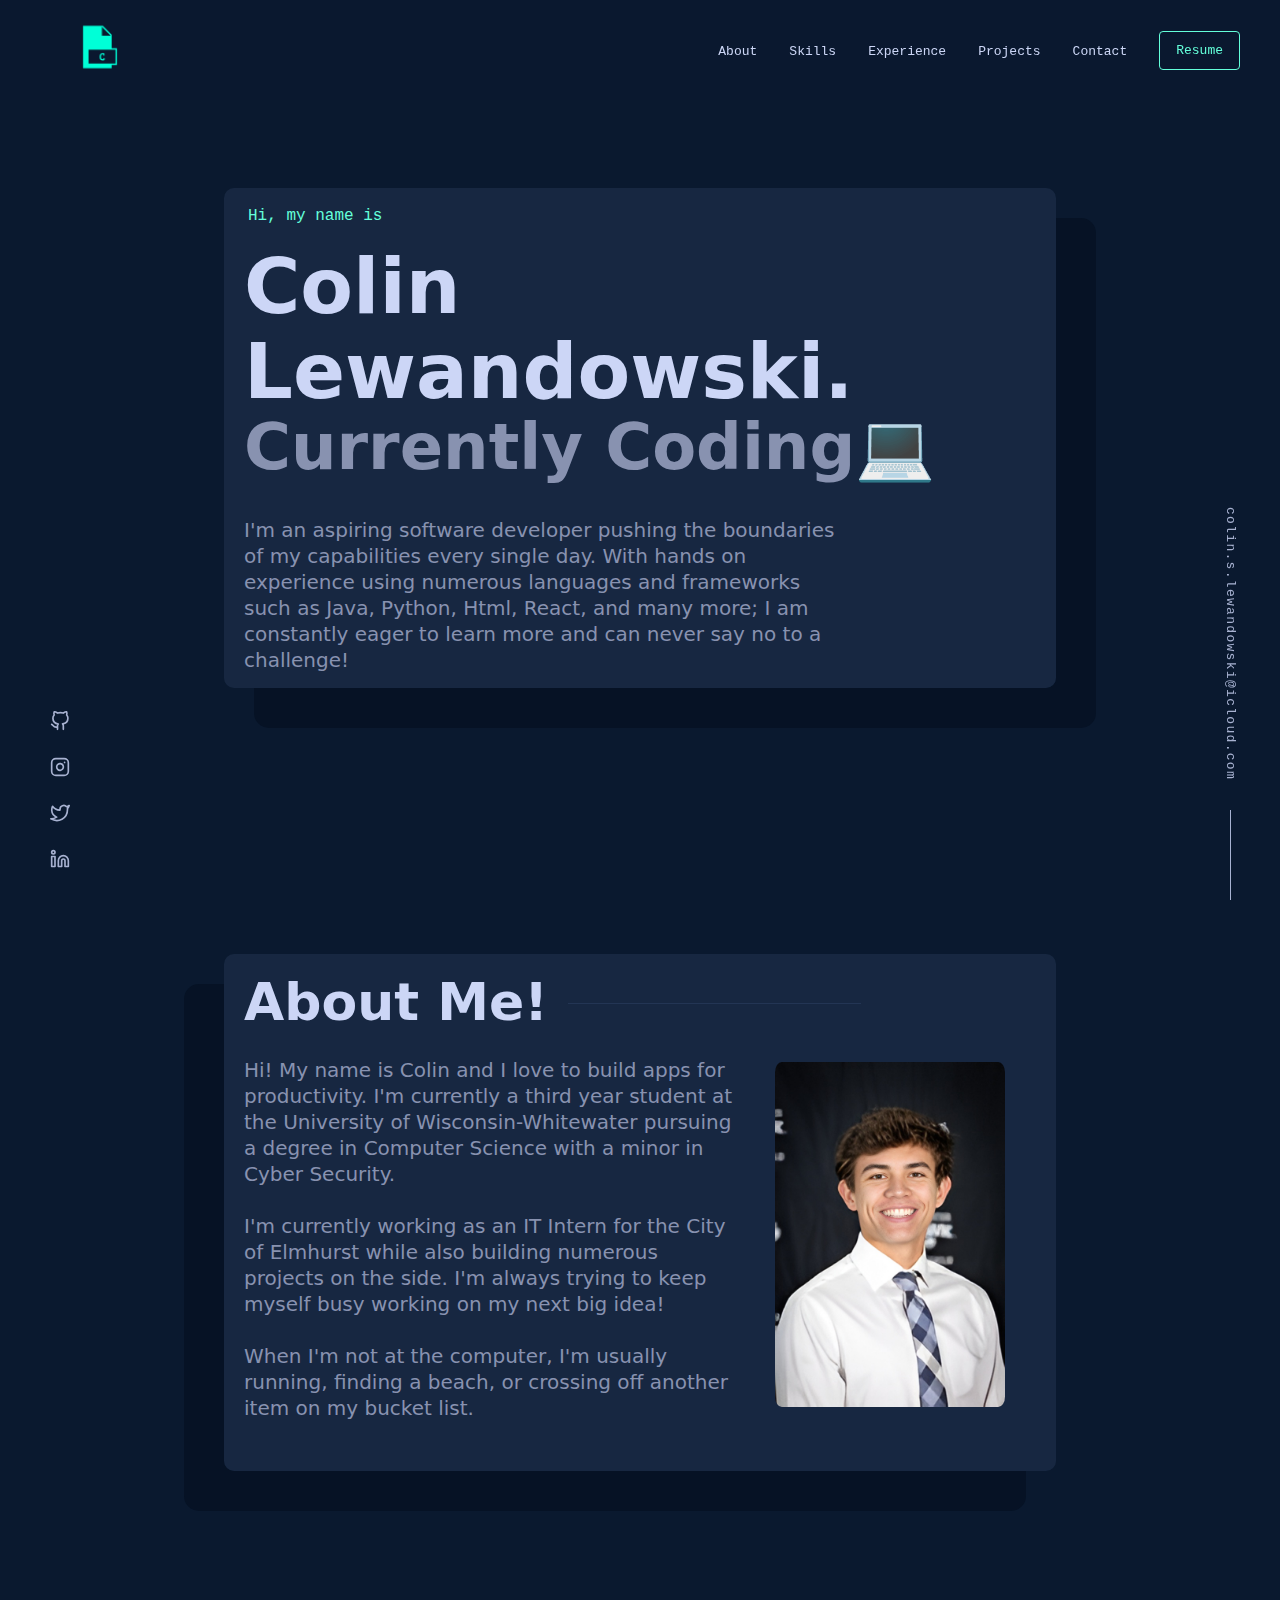
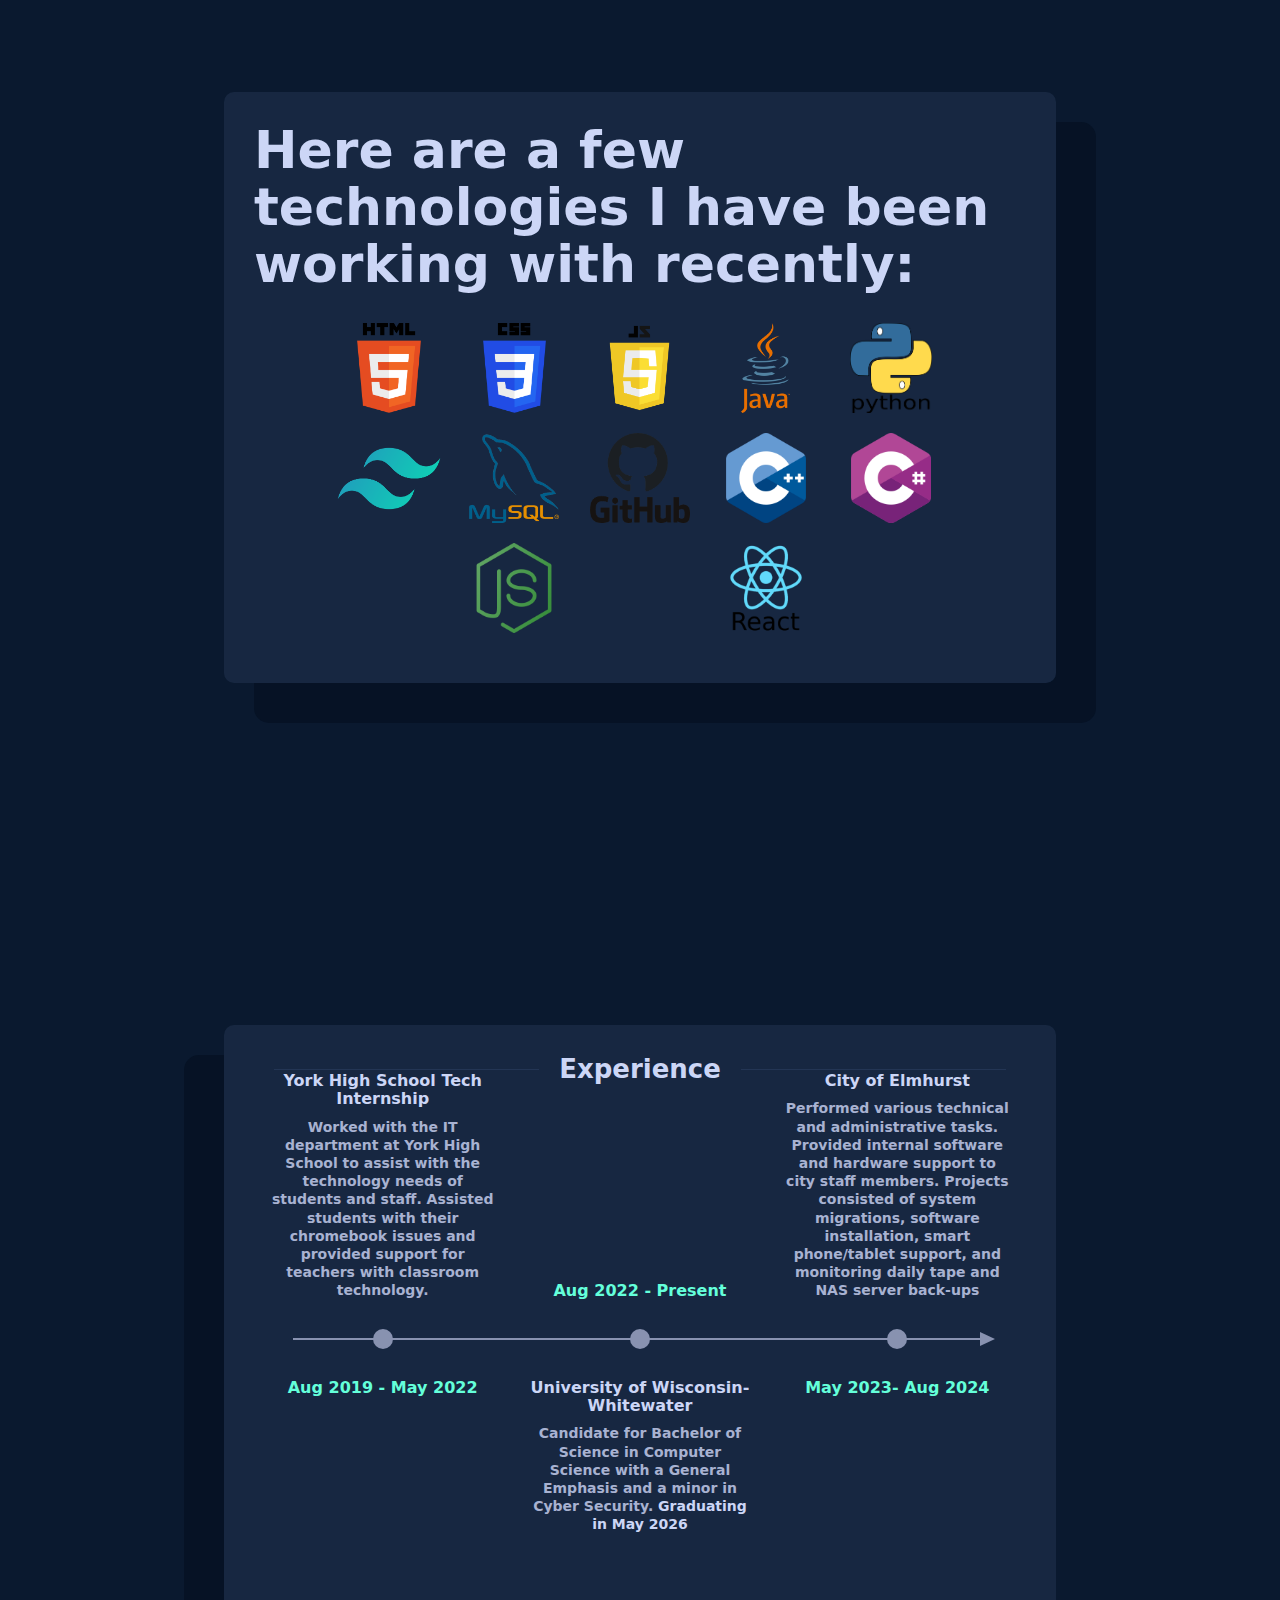
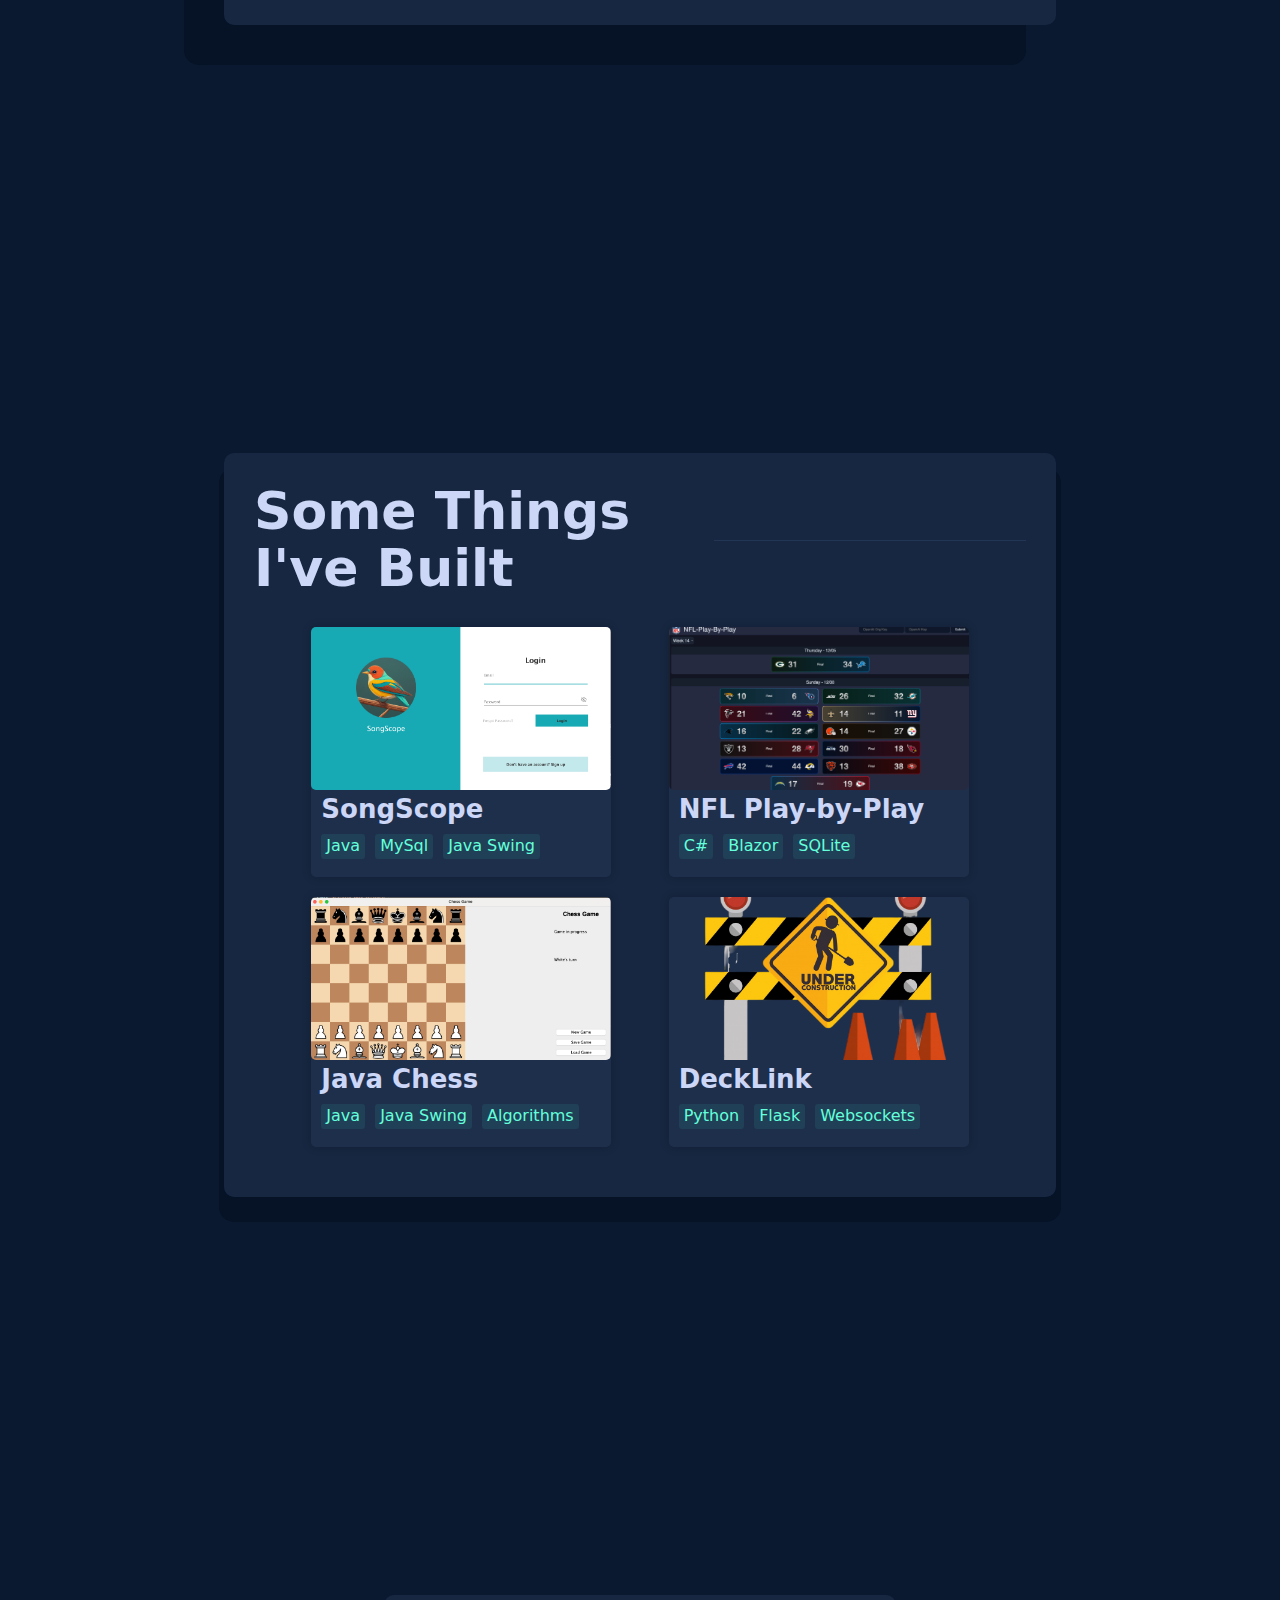
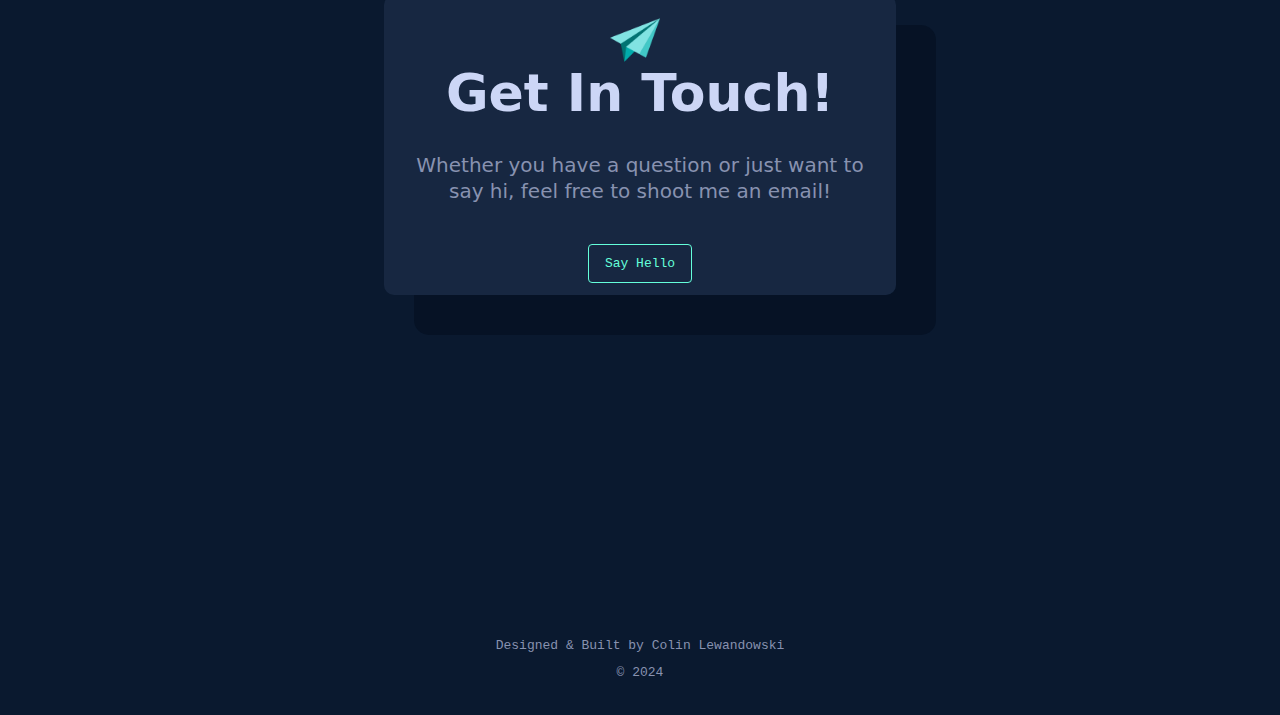
<file: index.html>
<!DOCTYPE html>
<html lang="en">
  <head>
    <meta charset="UTF-8" />
    <meta name="viewport" content="width=device-width, initial-scale=1.0" />
    <title>Colin Lewandowski</title>
    <link rel="stylesheet" href="style.css" />
    <link rel="stylesheet" href="mediaqueries.css">
  </head>

  <body>
    <!-- Nav Bar -->
    <div class="navbar">
      <a class="logo" href="./">
        <img src="img/logo.png" alt="Logo" />
      </a>
      <div class="nav-elements-container">
        <ol>
          <li><a class="nav-elements" href="#about">About</a></li>
          <li><a class="nav-elements" href="#skills">Skills</a></li>
          <li><a class="nav-elements" href="#experience">Experience</a></li>
          <li><a class="nav-elements" href="#projects">Projects</a></li>
          <li><a class="nav-elements" href="#contact">Contact</a></li>
        </ol>
        <a class="resume-button" href="img/Colin_Lewandowski_Resume.pdf" target="_blank">Resume</a>
      </div>
      
      <!-- Hamburger Menu -->
      <div class="hamburger-menu">
        <div class="bar1"></div>
        <div class="bar2"></div>
        <div class="bar3"></div>
      </div>
    </div>

    <!-- Mobile Menu -->
    <div class="mobile-menu">
      <ul>
        <li><a href="#about">About</a></li>
        <li><a href="#skills">Skills</a></li>
        <li><a href="#experience">Experience</a></li>
        <li><a href="#projects">Projects</a></li>
        <li><a href="#contact">Contact</a></li>
        <li><a href="img/resume.pdf" target="_blank" class="mobile-resume">Resume</a></li>
      </ul>
    </div>

    <!-- Socials Side Panel -->
    <div orientation="left" class="socials-side-panel">
      <ul>
        <li>
          <a href="https://github.com/CLewi1" target="_blank" rel="noreferrer">
            <svg
              xmlns="http://www.w3.org/2000/svg"
              role="img"
              viewBox="0 0 24 24"
              fill="none"
              stroke="currentColor"
              stroke-width="2"
              stroke-linecap="round"
              stroke-linejoin="round"
              class="social-icons"
            >
              <title>GitHub</title>
              <path
                d="M9 19c-5 1.5-5-2.5-7-3m14 6v-3.87a3.37 3.37 0 0 0-.94-2.61c3.14-.35 6.44-1.54 6.44-7A5.44 5.44 0 0 0 20 4.77 5.07 5.07 0 0 0 19.91 1S18.73.65 16 2.48a13.38 13.38 0 0 0-7 0C6.27.65 5.09 1 5.09 1A5.07 5.07 0 0 0 5 4.77a5.44 5.44 0 0 0-1.5 3.78c0 5.42 3.3 6.61 6.44 7A3.37 3.37 0 0 0 9 18.13V22"
              ></path>
            </svg>
          </a>
        </li>
        <li>
          <a
            href="https://instagram.com/clewandowski04"
            target="_blank"
            rel="noreferrer"
          >
            <svg
              xmlns="http://www.w3.org/2000/svg"
              role="img"
              viewBox="0 0 24 24"
              fill="none"
              stroke="currentColor"
              stroke-width="2"
              stroke-linecap="round"
              stroke-linejoin="round"
              class="social-icons"
            >
              <title>Instagram</title>
              <rect x="2" y="2" width="20" height="20" rx="5" ry="5"></rect>
              <path d="M16 11.37A4 4 0 1 1 12.63 8 4 4 0 0 1 16 11.37z"></path>
              <line x1="17.5" y1="6.5" x2="17.51" y2="6.5"></line>
            </svg>
          </a>
        </li>
        <li>
          <a
            href="https://twitter.com/clewandowski04"
            target="_blank"
            rel="noreferrer"
          >
            <svg
              xmlns="http://www.w3.org/2000/svg"
              role="img"
              viewBox="0 0 24 24"
              fill="none"
              stroke="currentColor"
              stroke-width="2"
              stroke-linecap="round"
              stroke-linejoin="round"
              class="social-icons"
            >
              <title>Twitter</title>
              <path
                d="M23 3a10.9 10.9 0 0 1-3.14 1.53 4.48 4.48 0 0 0-7.86 3v1A10.66 10.66 0 0 1 3 4s-4 9 5 13a11.64 11.64 0 0 1-7 2c9 5 20 0 20-11.5a4.5 4.5 0 0 0-.08-.83A7.72 7.72 0 0 0 23 3z"
              ></path>
            </svg>
          </a>
        </li>
        <li>
          <a
            href="https://www.linkedin.com/in/colin-lewandowski-45b873301"
            target="_blank"
            rel="noreferrer"
          >
            <svg
              xmlns="http://www.w3.org/2000/svg"
              role="img"
              viewBox="0 0 24 24"
              fill="none"
              stroke="currentColor"
              stroke-width="2"
              stroke-linecap="round"
              stroke-linejoin="round"
              class="social-icons"
            >
              <title>LinkedIn</title>
              <path
                d="M16 8a6 6 0 0 1 6 6v7h-4v-7a2 2 0 0 0-2-2 2 2 0 0 0-2 2v7h-4v-7a6 6 0 0 1 6-6z"
              ></path>
              <rect x="2" y="9" width="4" height="12"></rect>
              <circle cx="4" cy="4" r="2"></circle>
            </svg>
          </a>
        </li>
      </ul>
    </div>

    <!-- Email Side Panel-->
    <div orientation="right" class="email-side-panel">
      <a
        class="email-side-panel-text"
        href="mailto:colin.s.lewandowski@icloud.com"
        >colin.s.lewandowski@icloud.com</a
      >
    </div>

    <main>
      <!-- Hero -->
      <section id="hero">
        <div class="hero-page-container">
          <div class="hero-page-text">
            <h1>Hi, my name is</h1>
            <h2>Colin Lewandowski.</h2>
            <h3>Currently Coding&#x1F4BB;</h3>
            <p>
              I'm an aspiring software developer pushing the boundaries of my
              capabilities every single day. With hands on experience using
              numerous languages and frameworks such as Java, Python, Html,
              React, and many more; I am constantly eager to learn more and can
              never say no to a challenge!
            </p>
          </div>
        </div>
      </section>

      <!-- About -->
      <section id="about">
        <div class="about-page-container">
          <div class="about-page-title">
            <h1>About Me!</h1>
          </div>
          <div class="about-page-body">
            <p>
              Hi! My name is Colin and I love to build apps for productivity.
              I'm currently a third year student at the University of
              Wisconsin-Whitewater pursuing a degree in Computer Science with a
              minor in Cyber Security.
              <br><br>
              I'm currently working as an IT Intern for the City of Elmhurst
              while also building numerous projects on the side. I'm always
              trying to keep myself busy working on my next big idea!
              <br><br>
              When I'm not at the computer, I'm usually running, finding a
              beach, or crossing off another item on my bucket list.
            </p>
            <img
              src="img/headshot.jpeg"
              alt="Headshot of me"
              class="about-page-image"
            />
          </div>
        </div>
      </section>

      <section id="skills">
        <div class="skills-page-container">
          <div class="skills-page-title">
            <h1>
              Here are a few technologies I have been working with recently:
            </h1>
          </div>
          <div class="skills-software-icons-container">
            <img
              src="img/html-logo.png"
              alt="html logo"
              class="software-icons"
            />
            <img src="img/css-logo.png" alt="css logo" class="software-icons" />
            <img
              src="img/javascript-logo.png"
              alt="javascript logo"
              class="software-icons"
            />
            <img
              src="img/java-logo.png"
              alt="java logo"
              class="software-icons"
            />
            <img
              src="img/python-logo.png"
              alt="python logo"
              class="software-icons"
            />
            <img
              src="img/tailwind-logo.png"
              alt="tailwind logo"
              class="software-icons"
            />
            <img
              src="img/mysql-logo.png"
              alt="mysql logo"
              class="software-icons"
            />
            <img
              src="img/github-logo.png"
              alt="github logo"
              class="software-icons"
            />
            <img
              src="img/cpp-logo.png"
              alt="c plus plus logo"
              class="software-icons"
            />
            <img
              src="img/csharp-logo.png"
              alt="c sharp logo"
              class="software-icons"
            />
            <div class="spacer"></div>
            <img
              src="img/nodejs-logo.png"
              alt="node js logo"
              class="software-icons"
            />
            <div class="spacer"></div>
            <img
              src="img/react-logo.png"
              alt="react logo"
              class="software-icons"
            />
          </div>
        </div>
      </section>

      <section id="experience">
        <div class="experience-page-container">
          <h1 class="experience-page-title">Experience</h1>
          <div class="experience-page-body">
            <div class="timeline">
              <div class="timeline-items-container">
                <div class="timeline-item">
                  <h3 class="date">Aug 2019 - May 2022</h3>
                  <div class="timeline-point"></div>
                  <a
                    href="https://sites.google.com/elmhurst205.org/yorkbusinessdepartment/internships/technology-services-internship"
                    target="_blank"
                    class="clickable-div"
                  >
                    <div class="timeline-content-box">
                      <h3 class="job-title">
                        York High School Tech Internship
                      </h3>
                      <p class="job-description">
                        Worked with the IT department at York High School to
                        assist with the technology needs of students and staff.
                        Assisted students with their chromebook issues and 
                        provided support for teachers with classroom technology.
                      </p>
                    </div>
                  </a>
                </div>
                <div class="timeline-item">
                  <h3 class="date">Aug 2022 - Present</h3>
                  <div class="timeline-point"></div>
                  <a
                    href="https://www.uww.edu"
                    target="_blank"
                    class="clickable-div"
                  >
                    <div class="timeline-content-box">
                      <h3 class="job-title">
                        University of Wisconsin-Whitewater
                      </h3>
                      <p class="job-description">
                        Candidate for Bachelor of Science in Computer Science
                        with a General Emphasis and a minor in Cyber Security.
                        <span class="graduation">Graduating in May 2026</span>
                      </p>
                    </div>
                  </a>
                </div>
                <div class="timeline-item">
                  <h3 class="date">May 2023- Aug 2024</h3>
                  <div class="timeline-point"></div>
                  <a
                    href="https://www.elmhurst.org"
                    target="_blank"
                    class="clickable-div"
                  >
                    <div class="timeline-content-box">
                      <h3 class="job-title">City of Elmhurst</h3>
                      <p class="job-description">
                        Performed various technical and administrative tasks.
                        Provided internal software and hardware support to city
                        staff members. Projects consisted of system migrations,
                        software installation, smart phone/tablet support, and
                        monitoring daily tape and NAS server back-ups
                      </p>
                    </div>
                  </a>
                </div>
              </div>
            </div>
          </div>
        </div>
      </section>
      <section id="projects">
        <div class="projects-page-container">
          <div class="projects-page-title">
            <h1>Some Things I've Built</h1>
          </div>
          <div class="projects-page-body">
            <div class="project">
              <div class="project-cover">
                <p class="project-description">
                  A simple app to discover new songs based on spotify and
                  youtube metrics. Written entirely in java using swing for gui
                  development and mysql for database management.
                </p>
                <a
                  class="project-github-link"
                  target="_blank"
                  href="https://github.com/wilman2019/SongScope/tree/main"
                  >Check it out on GitHub!</a
                >
              </div>
              <img
                src="img/SongScope.png"
                alt="SongScope"
                class="project-image"
              />
              <h3 class="project-title">SongScope</h3>
              <div class="technologies">
                <ul>
                  <li>Java</li>
                  <li>MySql</li>
                  <li>Java Swing</li>
                </ul>
              </div>
            </div>
            <div class="project">
              <div class="project-cover">
                <p class="project-description">A C# Blazor Web App made for a Software Engineering capstone course. The program uses the ESPN API along with the OpenAI API to process NFL play-by-play data and speak it out loud to the user in an interactive way.</p>
                <a
                  class="project-github-link"
                  target="_blank"
                  href="https://github.com/Brogs360/NFL-Play-by-Play"
                  >Check it out on GitHub!</a
                >
              </div>
              <img
                src="img/NFL-Play-By-Play.png"
                alt="NFL Play-by-Play"
                class="project-image"
              />
              <h3 class="project-title">NFL Play-by-Play</h3>
              <div class="technologies">
                <ul>
                  <li>C#</li>
                  <li>Blazor</li>
                  <li>SQLite</li>
                </ul>
              </div>
            </div>
            <div class="project">
              <div class="project-cover">
                <p class="project-description">A mock chess game built using java swing for a class final project. It features a clean MVC architecture with a board display, move tracking, save/load game functionality, and game state indicators.</p>
                <a
                  class="project-github-link"
                  target="_blank"
                  href="https://github.com/CLewi1/JavaChess"
                  >Check it out on GitHub!</a
                >
              </div>
              <img
                src="img/JavaChess.png"
                alt="Java Chess"
                class="project-image"
              />
              <h3 class="project-title">Java Chess</h3>
              <div class="technologies">
                <ul>
                  <li>Java</li>
                  <li>Java Swing</li>
                  <li>Algorithms</li>
                </ul>
              </div>
            </div>
            <div class="project">
              <div class="project-cover">
                <p class="project-description">Currently Building</p>
                <a
                  class="project-github-link"
                  target="_blank"
                  href="https://github.com/CLewi1/CS460-Project"
                  >Check it out on GitHub!</a
                >
              </div>
              <img
                src="img/project1.png"
                alt="Project 4"
                class="project-image"
              />
              <h3 class="project-title">DeckLink</h3>
              <div class="technologies">
                <ul>
                  <li>Python</li>
                  <li>Flask</li>
                  <li>Websockets</li>
                </ul>
              </div>
            </div>
          </div>
        </div>
      </section>
      <section id="contact">
        <div class="contact-page-container">
          <div class="contact-page-title">
            <img src="img/send.png" alt="paper airplane" />
            <h1>Get In Touch!</h1>
          </div>
          <div class="contact-page-body">
            <p>
              Whether you have a question or just want to say hi, feel free to
              shoot me an email!
            </p>
            <a class="mail-button" href="mailto:colin.s.lewandowski@icloud.com"
              >Say Hello</a
            >
          </div>
        </div>
      </section>
    </main>
    <footer>
      <a href="https://github.com/CLewi1/Portfolio" target="_blank">
        <p>Designed & Built by Colin Lewandowski</p>
        <p>&copy; 2024</p>
      </a>
    </footer>
    <script src="script.js"></script>
  </body>
</html>
</file>
<file: style.css>
/* colors to use cyan: rgb(100,255,218) light grey: rgb(204,214,246) dark grey: rgb(136,146,175) background: rgb(11,25,46) */

:root {
  --cyan: #64ffda;
  --lighter-grey: #ccd6f6;
  --light-grey: #a8b2d1;
  --grey: #8892b0;
  --navy: #0a192f;
  --light-navy: rgb(35, 53, 84);
  --lightest-navy: #233554;
  --navy-shadow: rgba(2, 12, 27, 0.7);
  --font-sans: "Calibre", "Inter", "San Francisco", "SF Pro Text", -apple-system,
    system-ui, sans-serif;
  --font-mono: "SF Mono", "Fira Code", "Fira Mono", "Roboto Mono", monospace;
  --transition: all 0.25s cubic-bezier(0.645, 0.045, 0.355, 1);
  --fz-xxs: 12px;
  --fz-xs: 13px;
  --fz-sm: 14px;
  --fz-md: 16px;
  --fz-lg: 18px;
  --fz-xl: 20px;
  --fz-xxl: 22px;
}

* {
  box-sizing: border-box;
  padding: 0;
  margin: 0;
}

html {
  scroll-behavior: smooth;
}

body {
  width: 100%;
  height: auto;
  min-height: 100%;
  -webkit-font-smoothing: antialiased;
  line-height: 1.3;
  overflow-x: hidden;
  overflow-y: scroll;
  background-color: var(--navy);
  color: var(--grey);
  font-family: var(--font-sans);
  display: flex;
  flex-direction: column;
  align-items: center; 
  justify-content: center; 
}

section {
  height: 100vh;
  width: 100%;
  display: flex;
  flex-direction: column;
  align-items: center;
  justify-content: center;
  margin-bottom: 200px; /* Add consistent spacing between sections */
}

svg {
  width: 100%;
  height: 100%;
  fill: none;
  vertical-align: middle;
  color: var(--light-grey);
  -webkit-font-smoothing: antialiased;
}

h1,
h2,
h3,
h4,
h5,
h6 {
  margin: 0px 0px 10px;
  font-weight: 600;
  color: var(--lighter-grey);
  line-height: 1.1;
}

/* //////////////////////////// Navbar ////////////////////////////// */



.logo img {
  height: 120px;
  width: auto;
}

.navbar {
  display: flex;
  justify-content: space-between;
  align-items: center;
  top: 0px;
  height: 100px;
  padding: 0px 40px;
  position: fixed;
  width: 100%;
  background-color: rgba(10, 25, 47, 0.85);
  backdrop-filter: blur(10px);
  z-index: 10;
}

.nav-elements-container {
  display: flex;
  align-items: center;
}

.nav-elements-container ol {
  display: flex;
  list-style: none;
  flex-direction: row;
}

.nav-elements {
  text-decoration: none;
  color: var(--lighter-grey);
  font-family: var(--font-mono);
  font-size: 13px;
  margin: 0 1rem;
  transition: color 0.3s ease;
}

.nav-elements:hover {
  color: var(--cyan);
}

.resume-button {
  color: var(--cyan);
  text-decoration: none;
  border: 1px solid var(--cyan);
  border-radius: 4px;
  padding: 0.75rem 1rem;
  font-family: var(--font-mono);
  line-height: 1;
  margin-left: 1rem;
  font-size: 13px;
}

.resume-button:hover {
  transform: translate(-2.75px, -2.75px);
  box-shadow: 2.75px 2.75px 0px var(--cyan);
  transition: all 0.2s ease;
}

/* //////////////////////////// Socials Side Bar ////////////////////////////// */

.socials-side-panel {
  position: fixed;
  height: 340px;
  width: 40px;
  display: flex;
  flex-direction: column;
  justify-content: flex-end;
  line-height: 26px;
  align-items: center;
  bottom: 0px;
  left: 40px;
  box-sizing: border-box;
}

.socials-side-panel li {
  list-style: none;
  display: list-item;
  font-size: 20px;
  text-align: left;
  height: 46px;
  width: 40px;
  padding: 10px;
}

.socials-side-panel li:last-child {
  margin-bottom: 20px;
}

.socials-side-panel a svg {
  width: 20px;
}

.social-icons {
  position: relative;
  transition: var(--transition);
}

.social-icons:hover {
  transform: translateY(-2px);
  color: var(--cyan);
}

socials-side-panel::after {
  content: "";
  width: 1px;
  height: 90px;
  background-color: var(--light-grey);
  -webkit-font-smoothing: antialiased;
}

/* //////////////////////////// Email Side Bar ////////////////////////////// */

.email-side-panel {
  position: fixed;
  display: flex;
  flex-direction: column;
  align-items: center;
  list-style: none;
  width: 40px;
  bottom: 0px;
  right: 30px;
  left: auto;
}

.email-side-panel a {
  margin: 20px auto;
  padding: 10px;
  font-family: var(--font-mono);
  font-size: 13px;
  line-height: 18px;
  letter-spacing: 0.1em;
  -webkit-writing-mode: vertical-rl;
  writing-mode: vertical-rl;
  text-decoration: none;
  color: var(--light-grey);
  position: relative;
  transition: var(--transition);
}

.email-side-panel-text:hover {
  transform: translateY(-2px);
  color: var(--cyan);
}

.email-side-panel::after {
  content: "";
  display: block;
  width: 1px;
  height: 90px;
  margin: 0px auto;
  background-color: var(--light-grey);
}

/* //////////////////////////// Hero Page ////////////////////////////// */

#hero {
  height: 75vh;
  margin: 100px 0;
}

.hero-page-container {
  width: 65%;
  background-color: rgba(35, 53, 84, 0.5);
  box-shadow: 35px 35px 0px 5px rgba(2, 12, 27, 0.5);
  border-radius: 10px;
  padding: 20px 20px 50px 20px;
  box-sizing: border-box;
  position: relative;
  height: 500px;
  transition: height 0.3s ease, width 0.3s ease, box-shadow 0.3s ease;
}

.hero-page-text h1 {
  margin: 0px 0px 20px 4px;
  color: var(--cyan);
  font-family: var(--font-mono);
  font-size: 16px;
  font-weight: 400;
  line-height: 1.1;
}

.hero-page-text h2 {
  margin: 0px 0px 5px 0px;
  font-size: clamp(2.4em, 6vw, 6em);
  font-weight: 600;
  color: var(--lighter-grey);
  line-height: 1.1;
}

.hero-page-text h3 {
  font-size: clamp(2em, 5vw, 5em);
  font-weight: 600;
  line-height: 0.9;
  color: var(--grey);
}

.hero-page-text p {
  margin: 40px 0px 0px;
  max-width: 600px;
  font-size: 20px;
  color: var(--grey);
}

/* //////////////////////////// About Page ////////////////////////////// */

#about {
  margin: 100px 0;
  display: flex;
  align-items: center;
  height: 75vh;
}

.about-page-container {
  width: 65%;
  background-color: rgba(35, 53, 84, 0.5);
  box-shadow: -35px 35px 0px 5px rgba(2, 12, 27, 0.5);
  border-radius: 10px;
  padding: 20px 20px 50px 20px;
  box-sizing: border-box;
  position: relative;
  margin: 0 auto;
  height: fit-content;
  min-height: 100px;
  transition: width 0.3s ease, height 0.3s ease, box-shadow 0.3s ease;
}

.about-page-title {
  font-size: 26px;
  display: flex;
  align-items: center;
}

.about-page-title::after {
  content: "";
  display: block;
  width: 37%;
  height: 1px;
  background-color: var(--lightest-navy);
  margin-left: 20px;
  position: relative;
  top: -5px;
}

.about-page-body {
  display: flex;
  height: 100%; 
}

.about-page-body p {
  font-size: var(--fz-xl);
  font-family: var(--font-sans);
  margin-top: 15px;
  max-width: 500px;
}

.about-page-image {
  width: 70%;
  max-width: 230px;
  height: auto;
  margin: auto;
  margin-top: 0;
  margin-top: 20px;
  grid-column: 2 / 3;
  grid-row: 1 / 4;
  border-radius: 3%;
}

/* //////////////////////////// Skills Page ////////////////////////////// */

#skills {
  margin: 100px 0;
  display: flex;
  align-items: center;
  height: 75vh;
}

.skills-page-container {
  display: flex;
  padding: 30px 30px 30px 30px;
  width: 65%;
  margin: 0 auto;
  height: 500px;
  background-color: rgba(35, 53, 84, 0.5);
  box-shadow: 35px 35px 0px 5px rgba(2, 12, 27, 0.5);
  border-radius: 10px;
  flex-direction: column;
  transition: width 0.3s ease, height 0.3s ease, box-shadow 0.3s ease;
  min-height: fit-content;
}

.skills-page-title {
  font-size: 26px;
  margin: 0 auto;
}

.skills-software-icons-container {
  display: grid;
  grid-template-columns: repeat(5, 1fr);
  grid-template-rows: auto;
  margin: 20px auto;
  width: 80%;
  height: 100%;
  justify-items: center;
  align-items: center;
  row-gap: 20px;
  column-gap: 10px;
}

.skills-software-icons-container img {
  width: auto;
  max-width: 100%;
  height: auto;
  max-height: 90px;
  margin: 0 auto;
}

/* //////////////////////////// Experience Page ////////////////////////////// */

#experience {
  margin: 150px 0;
  display: flex;
  align-items: center;
}

.experience-page-container {
  display: flex;
  padding: 30px 30px 30px 30px;
  width: 65%;
  margin: 0 auto;
  height: 600px;
  background-color: rgba(35, 53, 84, 0.5);
  box-shadow: -35px 35px 0px 5px rgba(2, 12, 27, 0.5);
  border-radius: 10px;
  flex-direction: column;
  transition: width 0.3s ease, height 0.3s ease, box-shadow 0.3s ease;
}

.experience-page-title {
  font-size: 26px;
  margin: 0;
  padding: 0 20px;
  display: flex;
  align-items: center;
}

.experience-page-title::before {
  content: "";
  display: block;
  width: 50%;
  height: 1px;
  background-color: var(--lightest-navy);
  margin-right: 20px;
  position: relative;
}

.experience-page-title::after {
  content: "";
  display: flex;
  width: 50%;
  height: 1px;
  background-color: var(--lightest-navy);
  margin-left: 20px;
  position: relative;
  justify-content: center;
  align-items: center;
}

.experience-page-body {
  margin: auto 0;
}

.timeline {
  display: flex;
  align-items: center;
  position: relative;
  margin: 20px 0;
  padding: 20px 0;
  height: 450px;
}

.timeline::before {
  content: "";
  position: absolute;
  left: 5%;
  right: 5%;
  width: 90%;
  height: 2px;
  background: var(--grey);
  z-index: 0;
}

.timeline::after {
  content: "";
  position: absolute;
  right: 4%;
  width: 0;
  height: 0;
  border-style: solid;
  border-width: 7px 0 7px 15px;
  border-color: transparent transparent transparent var(--grey);
  z-index: 1;
}

.timeline-items-container {
  display: grid;
  grid-template-columns: repeat(3, 1fr);
  height: 100%;
  width: 100%;
  align-items: center;
}

.timeline-item {
  display: flex;
  flex-direction: column;
  align-items: center;
  position: relative;
  flex: 1;
  text-align: center;
  height: 250px;
}

.timeline-item:nth-child(even) {
  top: 16.4%;
}

.timeline-item:nth-child(odd) {
  flex-direction: column-reverse;
  bottom: 16.4%;
}

.timeline-point {
  width: 20px;
  min-height: 20px;
  background-color: var(--grey);
  border-radius: 50%;
  z-index: 1;
  margin: 30px 0 0 0;
}

.timeline-item:nth-child(odd) .timeline-point {
  margin: 0 0 30px 0;
}

.clickable-div {
  display: block;
  text-decoration: none;
  color: inherit;
}

.timeline-content-box {
  margin: 15px 0 0 0;
  padding: 15px;
}

.timeline-content-box:hover {
  background-color: rgba(35, 53, 84, 0.6);
  border-radius: 5px;
  box-shadow: 0 0 10px rgba(0, 0, 0, 0.2);
}

.timeline-item:nth-child(odd) .timeline-content-box {
  margin: 0 0 15px 0;
}

.timeline-item .job-title {
  font-size: 16px;
  font-weight: bold;
  color: var(--lighter-grey);
  margin: 0 0 10px 0;
}

.timeline-item:nth-child(odd) .job-title {
  order: 1;
}

.timeline-item .job-description {
  font-size: 14px;
  font-weight: 600;
  color: var(--light-grey);
  margin: 0;
}

.graduation {
  font-weight: bolder;
  color: var(--lighter-grey);
}

.timeline-item .date {
  font-size: 16px;
  font-weight: bold;
  color: var(--cyan);
  margin: 0;
}

/* //////////////////////////// Projects Page ////////////////////////////// */

#projects {
  margin: 200px 0;
  display: flex;
  align-items: center;
}

.projects-page-container {
  display: flex;
  padding: 30px 30px 30px 30px;
  width: 65%;
  margin: 0 auto;
  height: 700px;
  background-color: rgba(35, 53, 84, 0.5);
  box-shadow: 0 20px 0px 5px rgba(2, 12, 27, 0.5);
  border-radius: 10px;
  flex-direction: column;
  min-height: fit-content;
  transition: width 0.3s ease, height 0.3s ease, box-shadow 0.3s ease;
}

.projects-page-title {
  font-size: 26px;
  display: flex;
  align-items: center;
}

.projects-page-title::after {
  content: "";
  display: flex;
  width: 60%;
  height: 1px;
  background-color: var(--lightest-navy);
  margin-left: 20px;
  position: relative;
  top: -5px;
}

.projects-page-body {
  display: flex;
  flex-direction: row;
  flex-wrap: wrap;
  justify-content: space-evenly;
  margin: 20px 0;
  width: 100%;
  height: 100%;
  justify-items: center;
  align-items: center;
  row-gap: 20px;
  column-gap: auto;
}

.project {
  height: 250px;
  width: 40%;
  max-width: 300px;
  min-width: fit-content;
  position: relative;
  background-color: rgba(35, 53, 84, 0.6);
  border-radius: 5px;
  box-shadow: 0 0 10px rgba(0, 0, 0, 0.2);
}

.project-cover {
  position: absolute;
  display: flex;
  flex-direction: column;
  width: 100%;
  height: 100%;
  opacity: 0;
  background: rgba(48, 48, 48, 0.9);
  transition: opacity 0.3s ease;
  border-radius: 5px;
}

.project-cover:hover {
  opacity: 1;
}

.project-cover .project-description {
  color: var(--cyan);
  font-size: 16px;
  font-weight: bold;
  position: relative;
  margin: 10px;
  height: 60%;
}

.project-cover .project-github-link {
  text-decoration: none;
  color: var(--cyan);
  font-size: 16px;
  font-weight: bold;
  margin: 10px auto;
  background: rgba(45, 212, 191, 0.1);
  padding: 10px 20px;
  border-radius: 5px;
  transition: background-color 0.3s ease;
}

.project-cover .project-github-link:hover {
  background-color: rgba(45, 212, 191, 0.3);
}

.project img {
  width: 100%;
  height: 65%;
  object-fit: cover;
  border-radius: 5px;
}

.project-title {
  font-size: 26px;
  font-weight: bold;
  color: var(--lighter-grey);
  margin-left: 10px;
}

.project .technologies ul {
  display: flex;
  justify-content: left;
  align-items: center;
  list-style: none;
  padding: 0;
  margin: 5px 0;
}

.project .technologies li {
  margin-left: 10px;
  color: var(--cyan);
  background: rgba(45, 212, 191, 0.1);
  border-radius: 3px;
  padding: 2px 5px;
}

.archive {
  height: 250px;
  width: 275px;
  position: relative;
  overflow: hidden;
  background-color: rgba(35, 53, 84, 0.6);
  border-radius: 5px;
  box-shadow: 0 0 10px rgba(0, 0, 0, 0.2);
  display: flex;
  justify-content: center;
  align-items: center;
}

.archive-link {
  text-decoration: none;
  color: var(--cyan);
  font-size: 26px;
  font-weight: bold;
  text-align: center;
}

/* //////////////////////////// Contact Page ////////////////////////////// */

#contact {
  display: flex;
  align-items: center;
  height: 60vh;
  padding: 150px 0;
}

.contact-page-container {
  height: 300px;
  width: 40%;
  background-color: rgba(35, 53, 84, 0.5);
  box-shadow: 35px 35px 0px 5px rgba(2, 12, 27, 0.5);
  border-radius: 10px;
  padding: 20px 20px 50px 20px;
  box-sizing: border-box;
  position: relative;
  margin: 0 auto;
  transition: width 0.3s ease, height 0.3s ease, box-shadow 0.3s ease;
}

.contact-page-title {
  font-size: 26px;
  display: flex;
  flex-direction: column;
  align-items: center;
  justify-content: center;
}

.contact-page-title img {
  width: 50px;
  height: 50px;
  margin-right: 10px;
}

.contact-page-title h1 {
  font-weight: bolder;
}

.contact-page-body {
  display: flex;
  flex-direction: column;
  align-items: center;
  height: 100%;
}

.contact-page-body p {
  font-size: 20px;
  color: var(--grey);
  margin: 20px 0;
  max-width: 450px;
  text-align: center;
}

.mail-button {
  color: var(--cyan);
  text-decoration: none;
  border: 1px solid var(--cyan);
  border-radius: 4px;
  padding: 0.75rem 1rem;
  font-family: var(--font-mono);
  line-height: 1;
  margin: 20px 0;
  font-size: 13px;
}

.mail-button:hover {
  transform: translate(-2.75px, -2.75px);
  box-shadow: 2.75px 2.75px 0px var(--cyan);
  transition: all 0.2s ease;
}

/* //////////////////////////// Footer ////////////////////////////// */

footer {
  display: flex;
  justify-content: center;
  align-items: center;
  height: 100px;
  width: 100%;
}

footer a {
  text-decoration: none;
  color: var(--grey);
  font-family: var(--font-mono);
  font-size: 13px;
  text-align: center;
  transition: color 0.3s ease;
}

footer a:hover {
  color: var(--cyan);
}

footer p {
  margin-bottom: 10px;
}

/* //////////////////////////// Scroll Bar Settings ////////////////////////////// */

/* Style the scrollbar for WebKit browsers */
body::-webkit-scrollbar {
  width: 12px;
}

/* Track style */
body::-webkit-scrollbar-track {
  background-color: var(--navy);
}

/* Handle style */
body::-webkit-scrollbar-thumb {
  background-color: rgb(76, 86, 110);
  border-radius: 6px;
  border: 3px solid var(--navy);
}

/* //////////////////////////// Hamburger Menu ////////////////////////////// */

.hamburger-menu {
  display: none;
  flex-direction: column;
  justify-content: space-between;
  width: 30px;
  height: 21px;
  cursor: pointer;
  z-index: 20; /* Higher z-index to stay on top */
  position: relative;
}

.bar1, .bar2, .bar3 {
  width: 30px;
  height: 3px;
  background-color: var(--cyan);
  transition: 0.4s;
  border-radius: 2px;
}

/* Hamburger animation */
.hamburger-menu.open .bar1 {
  transform: rotate(-45deg) translate(-6px, 8px);

}

.hamburger-menu.open .bar2 {
  opacity: 0;
}

.hamburger-menu.open .bar3 {
  transform: rotate(45deg) translate(-5px, -6px);
}

/* Mobile Menu */
.mobile-menu {
  position: fixed;
  top: 0;
  right: -100%;
  width: 50%;
  height: 100vh;
  background-color: var(--light-navy);
  z-index: 9;
  display: flex;
  flex-direction: column;
  justify-content: center;
  align-items: center;
  transition: right 0.3s ease-in-out;
  box-shadow: -10px 0px 30px rgba(0, 0, 0, 0.5);
  opacity: 95%;
}

.mobile-menu.open {
  right: 0;
}

.mobile-menu ul {
  list-style: none;
  padding: 0;
  margin: 0;
  text-align: center;
}

.mobile-menu li {
  margin: 2rem 0;
}

.mobile-menu a {
  color: var(--lighter-grey);
  text-decoration: none;
  font-family: var(--font-mono);
  font-size: 20px;
  transition: color 0.3s ease;
}

.mobile-menu a:hover {
  color: var(--cyan);
}

.mobile-resume {
  color: var(--cyan) !important;
  border: 1px solid var(--cyan);
  border-radius: 4px;
  padding: 0.75rem 1rem;
  display: inline-block;
  margin-top: 1rem;
}

.mobile-resume:hover {
  transform: translate(-2.75px, -2.75px);
  box-shadow: 2.75px 2.75px 0px var(--cyan);
  transition: all 0.2s ease;
}
</file>
<file: mediaqueries.css>
@media (max-width: 1200px) {
  
  #hero {
    margin-bottom: 200px; 
  }

  .hero-page-container {
    min-height: fit-content;
  }

  #about {
    margin-top: 0; 
    margin-bottom: 200px; 
  }

  .about-page-container{
    min-height: fit-content;
  }

  .about-page-body {
    flex-direction: column;
    height: auto;
  }

  .about-page-body p {
    max-width: 100%;
  }

  
  .skills-software-icons-container img {
    max-height: 80px;
  }

  .experience-page-container {
    min-height: fit-content;
  }

  
  .timeline {
    height: auto;
    padding: 20px 0;
  }

  .timeline::before {
    content: "";
    position: absolute;
    left: 50%;
    top: 0;
    bottom: 0;
    width: 2px;
    height: 100%;
    background: var(--grey);
    z-index: 0;
  }

  .timeline::after {
    content: "";
    position: absolute;
    bottom: 0;
    left: 50%;
    transform: translateX(-50%);
    width: 0;
    height: 0;
    border-style: solid;
    border-width: 15px 7px 0 7px;
    border-color: var(--grey) transparent transparent transparent;
    z-index: 1;
    right: auto;
  }

  .timeline-items-container {
    display: flex;
    flex-direction: column;
    grid-template-columns: none;
    width: 100%;
    padding: 0 20px;
  }

  .timeline-item {
    flex-direction: row;
    justify-content: center;
    margin: 30px 0;
    width: 100%;
    height: auto;
    top: 0;
    bottom: 0;
  }

  .timeline-item:nth-child(odd) {
    top: 0;
    bottom: 0;
    flex-direction: row;
  }

  .timeline-item:nth-child(even) {
    top: 0;
    bottom: 0;
    flex-direction: row-reverse;
  }

  .timeline-point {
    margin: 0 20px;
  }
  
  .timeline-item:nth-child(odd) .timeline-point {
    margin: 0 20px;
  }

  .timeline-content-box {
    margin: 0;
    width: 70%;
    width: 100%;
  }

  .timeline-item .date {
    flex: 3;
  }

  .clickable-div {
    flex: 3;
  }
}

/* For tablets and below */
@media (max-width: 768px) {
  .nav-elements-container {
    display: none;
  }

  .hamburger-menu {
    display: flex;
  }

  /* Hide the regular navigation elements and resume button */
  .nav-elements {
    display: none;
  }

  .resume-button {
    display: none;
  }

  .socials-side-panel {
      display: none;
  }

  .email-side-panel {
      display: none;
  }

  .hero-page-container {
    width: 85%;
    box-shadow: 20px 20px 0px 5px rgba(2, 12, 27, 0.5);
  }

  #about {
    padding-bottom: 0;
    margin-bottom: 200px; 
  }

  .about-page-container {
    width: 85%;
    box-shadow: -20px 20px 0px 5px rgba(2, 12, 27, 0.5);
  }

  .about-page-body {
    flex-direction: column;
  }

  .about-page-body img {
    margin-top: 20px;
    height: auto;
  }

  .skills-page-container {
    width: 85%;
    box-shadow: 20px 20px 0px 5px rgba(2, 12, 27, 0.5);
  }

  .skills-software-icons-container img {
    max-height: 70px;
  }

  .experience-page-container {
    width: 85%;
    box-shadow: -20px 20px 0px 5px rgba(2, 12, 27, 0.5);
    height: fit-content;
  }

  .timeline::before {
    display: none;
  }

  .timeline::after {
    display: none;
  }

  .timeline-item:nth-child(odd),
  .timeline-item:nth-child(even) {
    flex-direction: column;
    justify-content: center;
    margin: 30px 0;
    width: 100%;
    height: auto;
  }

  .timeline-point {
    display: none;
  }

  .projects-page-container {
    width: 85%;
    min-height: fit-content;
  }

  .contact-page-container {
    width: 85%;
    box-shadow: -20px 20px 0px 5px rgba(2, 12, 27, 0.5);
    height: fit-content;
  }

  #skills, #experience, #projects, #contact {
    margin-top: 0;
    margin-bottom: 200px; 
  }
  
  img {
    width: 100%; 
    height: auto; 
    max-width: 100%; 
    display: block; 
  }

}


@media (max-width: 480px) {

  #hero {
    margin-bottom: 300px; 
  }
  .hero-page-container {
    width: 95%;
    box-shadow: 0px 0px 0px 1px rgba(2, 12, 27, 0.5);
  }

  #about {
    margin-bottom: 300px; 
  }

  .about-page-container {
    width: 95%;
    box-shadow: 0px 0px 0px 1px rgba(2, 12, 27, 0.5);
    
  }

  #skills {
    min-height: fit-content;
    margin-bottom: 200px; 
  }
  
  .skills-page-container {
    width: 95%;
    box-shadow: 0px 0px 0px 1px rgba(2, 12, 27, 0.5);
    min-height: fit-content;
    height: auto; /* Changed from 100vh to auto to prevent overflow */
  }

  .skills-software-icons-container img {
    max-height: 60px;
  }
  
  .skills-software-icons-container {
    grid-template-columns: repeat(3, 1fr);
  }

  .spacer {
    display: none;
  }

  #experience {
    margin-top: 0; 
    margin-bottom: 200px; 
  }
  .experience-page-container {
    width: 95%;
    box-shadow: 0px 0px 0px 1px rgba(2, 12, 27, 0.5);
    min-height: fit-content;
  }

  #projects {
    margin-top: 500px;
  }

  .projects-page-container {
    width: 95%;
    box-shadow: 0px 0px 0px 1px rgba(2, 12, 27, 0.5);
    min-height: fit-content;
    height: auto; /* Changed from 100vh to auto to prevent overflow */
  }

  #contact {
    margin-top: 300px;
  }

  .contact-page-container {
    width: 95%;
    box-shadow: 0px 0px 0px 1px rgba(2, 12, 27, 0.5);
    min-height: fit-content;
    margin-top: 0; 
  }
}
</file>
